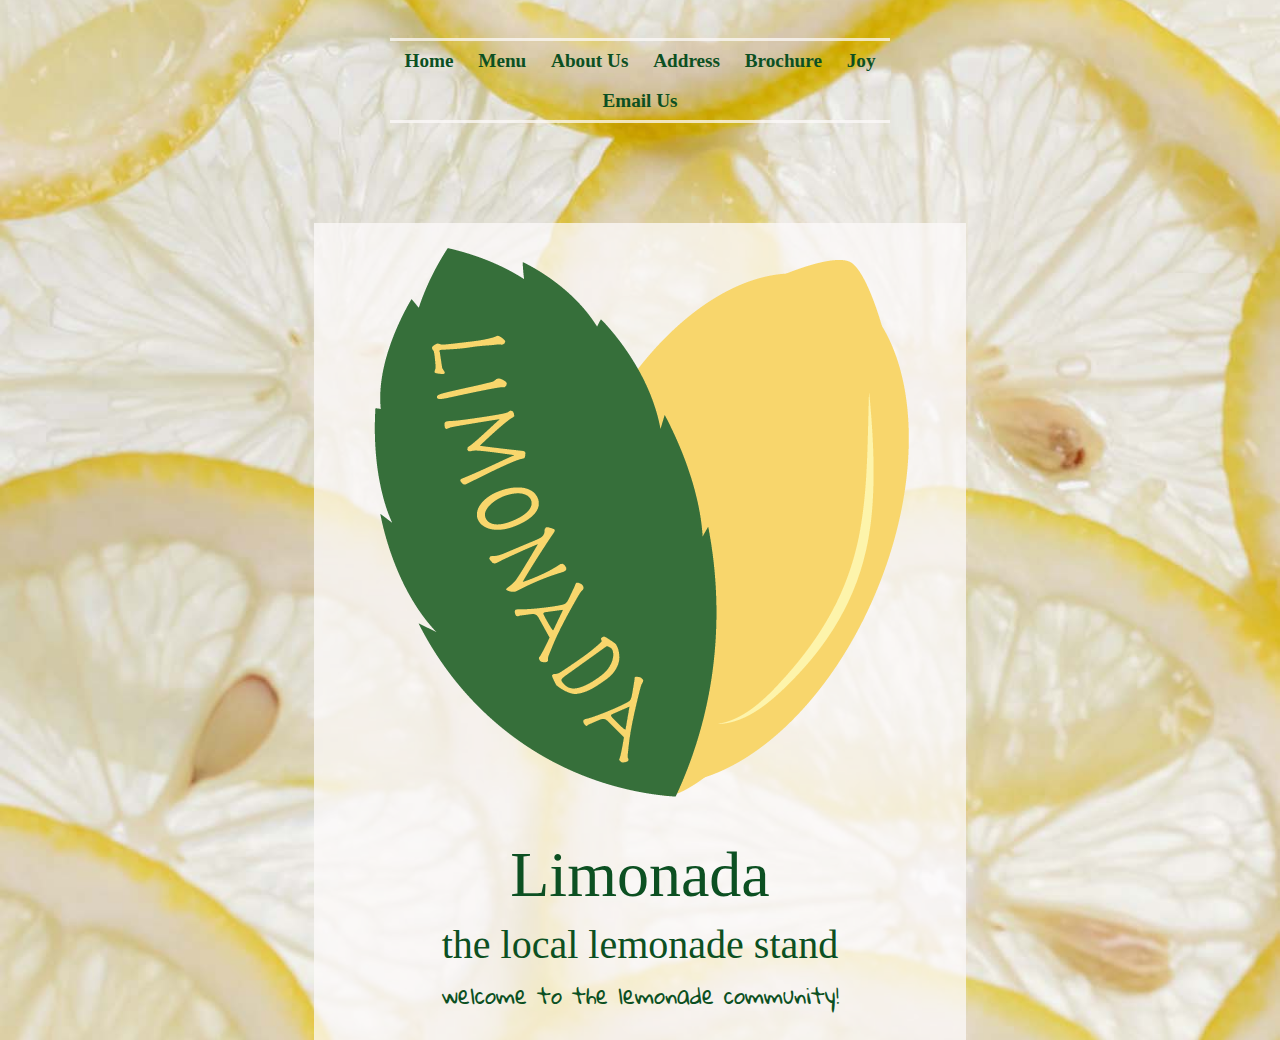
<file: index.html>
<!DOCTYPE HTML>
<html>

<head>
<link rel="preconnect" href="https://fonts.googleapis.com">
<link rel="preconnect" href="https://fonts.gstatic.com" crossorigin>
<link href="https://fonts.googleapis.com/css2?family=Gloria+Hallelujah&family=Permanent+Marker&display=swap" rel="stylesheet">
    
<meta charset=”UTF-8”>

<!-- THE TITLE WILL APPEAR IN THE BROWSER WINDOW OR TAB -->
<title>    LIMONADA HOME    </title>


<link rel="stylesheet" type="text/css" href="styles-contact.css">

</head>

<body>

<nav>
    <ul>
        <li><a href="index.html"> Home </a></li>
        <li><a href="focomenu.html"> Menu </a></li>
        <li><a href="aboutus.html"> About Us </a></li>
        <li><a href="address.html"> Address </a></li>
        <li><a href="images/focobrochure2.pdf"> Brochure </a></li>
        <li><a href="https://bongo.cat/" target="_blank"> Joy </a></li> 
        <li><a href="mailto:hhittlem@calpoly.edu"> Email Us </a></li>
    </ul> 
</nav>

<div class="center">
    <img id="logo" src="images/focologo.png" alt="Limonada logo of a mint leaf and lemon">

<h1>Limonada</h1>
<h2>the local lemonade stand</h2>
<p>welcome to the lemonade community!</p>

</div> <!--end of center div-->

</body>

</html>
</file>
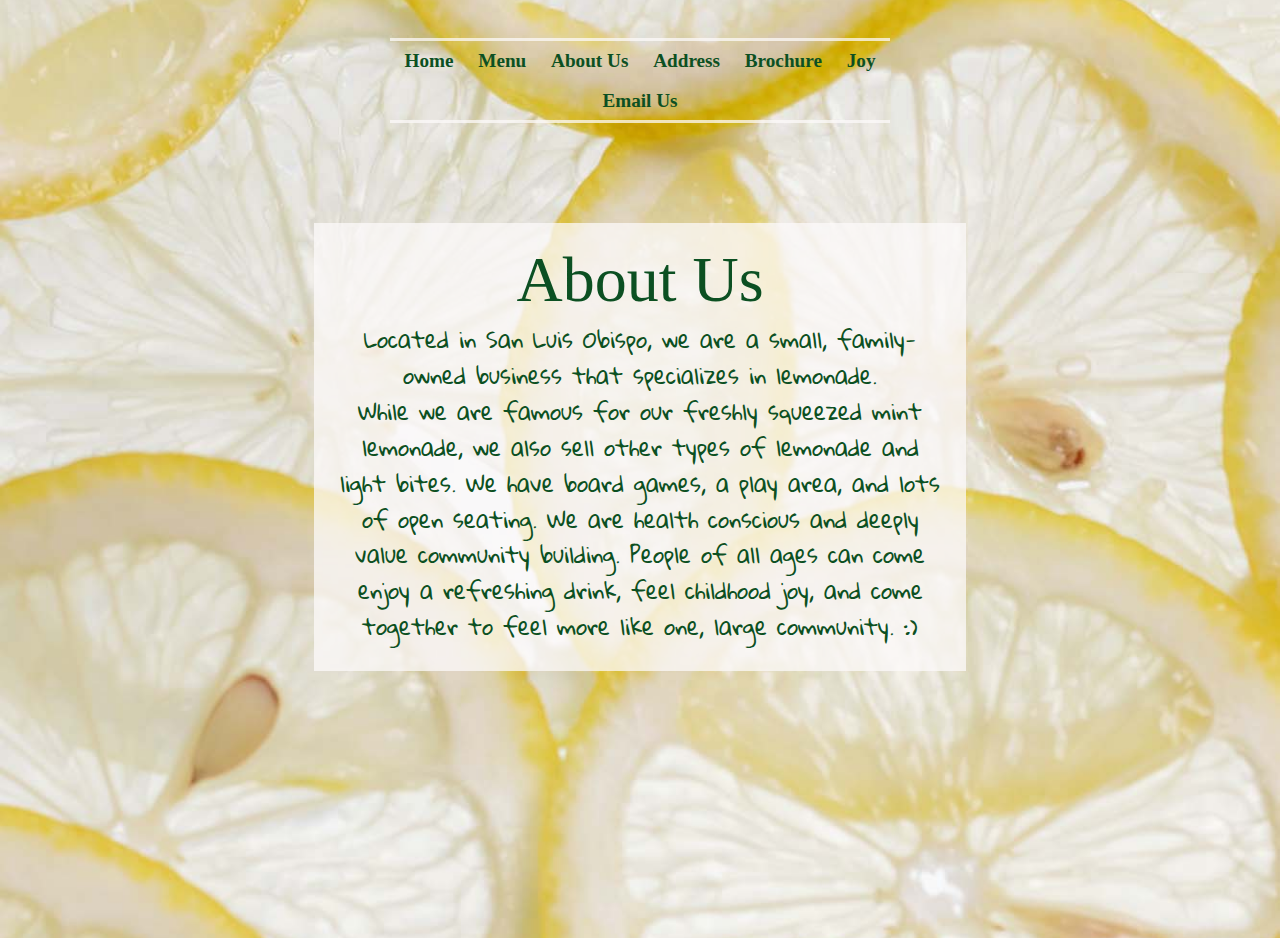
<file: aboutus.html>
<!DOCTYPE HTML>
<html>

<head>
<link rel="preconnect" href="https://fonts.googleapis.com">
<link rel="preconnect" href="https://fonts.gstatic.com" crossorigin>
<link href="https://fonts.googleapis.com/css2?family=Gloria+Hallelujah&family=Permanent+Marker&display=swap" rel="stylesheet">
    
<meta charset=”UTF-8”>

<!-- THE TITLE WILL APPEAR IN THE BROWSER WINDOW OR TAB -->
<title>    LIMONADA ABOUT US    </title>


<link rel="stylesheet" type="text/css" href="styles-contact.css">
</head>

<body>

<nav>
    <ul>
        <li><a href="index.html"> Home </a></li>
        <li><a href="focomenu.html"> Menu </a></li>
        <li><a href="aboutus.html"> About Us </a></li>
        <li><a href="address.html"> Address </a></li>
        <li><a href="images/focobrochure2.pdf"> Brochure </a></li>
        <li><a href="https://bongo.cat/" target="_blank"> Joy </a></li> 
        <li><a href="mailto:hhittlem@calpoly.edu"> Email Us </a></li>
    </ul> 
</nav>

<div class="center">

<h1>About Us</h1>
<p> Located in San Luis Obispo, we are a small, family-owned business that specializes in lemonade. </p>
<p>While we are famous for our freshly squeezed mint lemonade, we also sell other types of lemonade and light bites. 
    We have board games, a play area, and lots of open seating. 
    We are health conscious and deeply value community building.
    People of all ages can come enjoy a refreshing drink, feel childhood joy, and come together to feel more like one, large community. :)</p>
</div> <!--end of center div-->

</body>

</html>
</file>
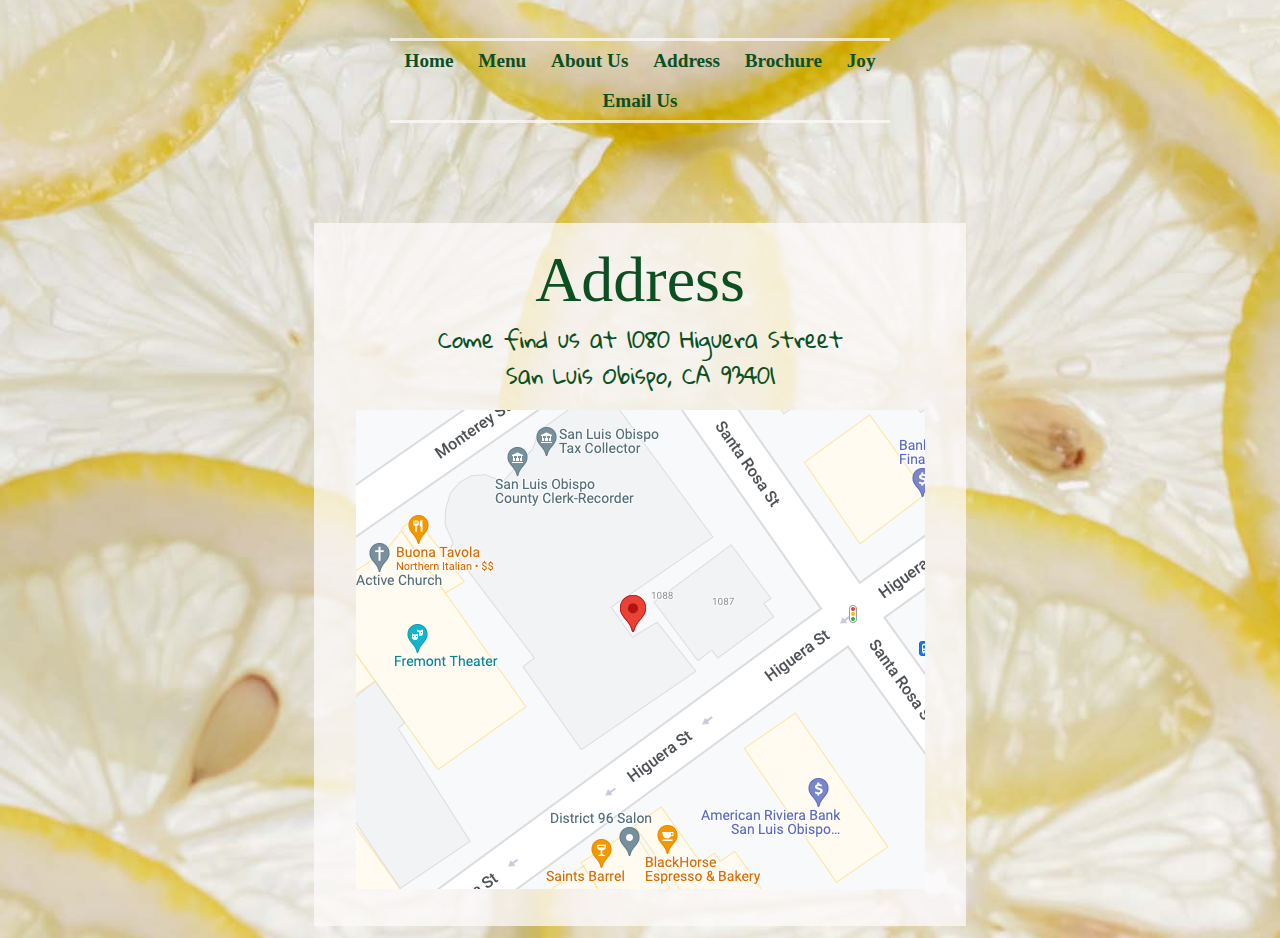
<file: address.html>
<!DOCTYPE HTML>
<html>

<head>
<link rel="preconnect" href="https://fonts.googleapis.com">
<link rel="preconnect" href="https://fonts.gstatic.com" crossorigin>
<link href="https://fonts.googleapis.com/css2?family=Gloria+Hallelujah&family=Permanent+Marker&display=swap" rel="stylesheet">
    
<meta charset=”UTF-8”>

<!-- THE TITLE WILL APPEAR IN THE BROWSER WINDOW OR TAB -->
<title>    LIMONADA ADDRESS    </title>


<link rel="stylesheet" type="text/css" href="styles-contact.css">
</head>

<body>

<nav>
    <ul>
        <li><a href="index.html"> Home </a></li>
        <li><a href="focomenu.html"> Menu </a></li>
        <li><a href="aboutus.html"> About Us </a></li>
        <li><a href="address.html"> Address </a></li>
        <li><a href="images/focobrochure2.pdf"> Brochure </a></li>
        <li><a href="https://bongo.cat/" target="_blank"> Joy </a></li> 
        <li><a href="mailto:hhittlem@calpoly.edu"> Email Us </a></li>
    </ul> 
</nav>

<div class="center">

<h1>Address</h1>
<p>Come find us at 1080 Higuera Street <br> San Luis Obispo, CA 93401</p>
<br>
<img id="logo" src="images/1080maps2.png" alt="map of store location">

</div> <!--end of center div-->

</body>

</html>
</file>
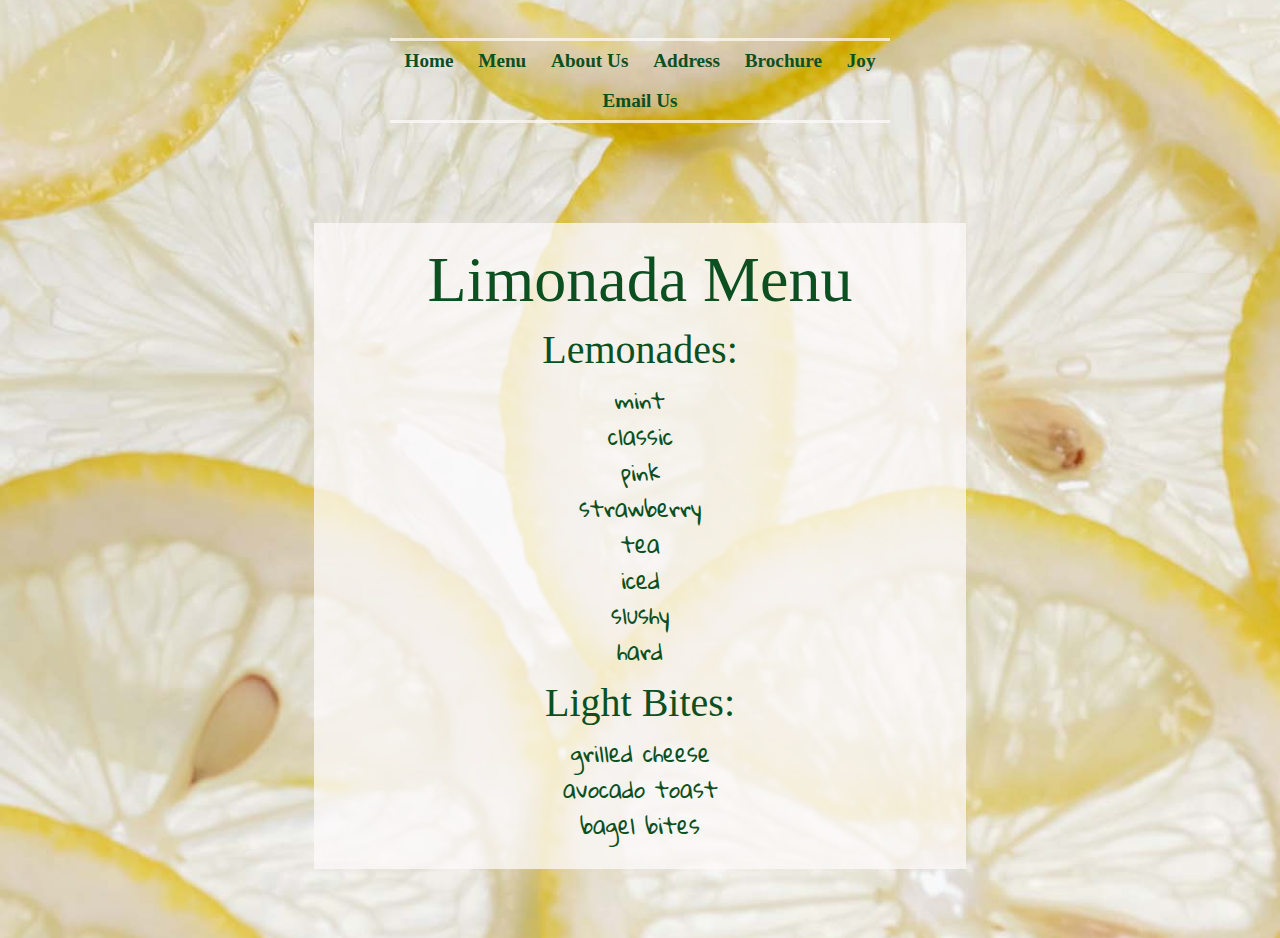
<file: focomenu.html>
<!DOCTYPE HTML>
<html>

<head>
<link rel="preconnect" href="https://fonts.googleapis.com">
<link rel="preconnect" href="https://fonts.gstatic.com" crossorigin>
<link href="https://fonts.googleapis.com/css2?family=Gloria+Hallelujah&family=Permanent+Marker&display=swap" rel="stylesheet">
    
<meta charset=”UTF-8”>

<!-- THE TITLE WILL APPEAR IN THE BROWSER WINDOW OR TAB -->
<title>    LIMONADA MENU    </title>


<link rel="stylesheet" type="text/css" href="styles-contact.css">
</head>

<body>

<nav>
    <ul>
        <li><a href="index.html"> Home </a></li>
        <li><a href="focomenu.html"> Menu </a></li>
        <li><a href="aboutus.html"> About Us </a></li>
        <li><a href="address.html"> Address </a></li>
        <li><a href="images/focobrochure2.pdf"> Brochure </a></li>
        <li><a href="https://bongo.cat/" target="_blank"> Joy </a></li> 
        <li><a href="mailto:hhittlem@calpoly.edu"> Email Us </a></li>
    </ul> 
</nav>

<div class="center">

<h1>Limonada Menu</h1>
<h2>Lemonades:</h2>
<p>mint <br> classic <br> pink <br> strawberry <br> tea <br> iced <br> slushy <br> hard </p>
<h2>Light Bites:</h2>
<p>grilled cheese <br> avocado toast <br> bagel bites </p> 
</div> <!--end of center div-->

</body>

</html>
</file>
<file: styles-contact.css>
/*This is my 377 FoCo Web Page Project using Eric Meyer's reset at the top of my page -- your CSS starts on line 56 */



/* http://meyerweb.com/eric/tools/css/reset/ 
   v2.0 | 20110126
   License: none (public domain)
*/

html, body, div, span, applet, object, iframe,
h1, h2, h3, h4, h5, h6, p, blockquote, pre,
a, abbr, acronym, address, big, cite, code,
del, dfn, em, img, ins, kbd, q, s, samp,
small, strike, strong, sub, sup, tt, var,
b, u, i, center,
dl, dt, dd, ol, ul, li,
fieldset, form, label, legend,
table, caption, tbody, tfoot, thead, tr, th, td,
article, aside, canvas, details, embed, 
figure, figcaption, footer, header, hgroup, 
menu, nav, output, ruby, section, summary,
time, mark, audio, video {
	margin: 0;
	padding: 0;
	border: 0;
	font-size: 100%;
	font: inherit;
	vertical-align: baseline;
}
/* HTML5 display-role reset for older browsers */
article, aside, details, figcaption, figure, 
footer, header, hgroup, menu, nav, section {
	display: block;
}
body {
	line-height: 1;
}
ol, ul {
	list-style: none;
}
blockquote, q {
	quotes: none;
}
blockquote:before, blockquote:after,
q:before, q:after {
	content: '';
	content: none;
}
table {
	border-collapse: collapse;
	border-spacing: 0;
}



/* ---------- This is the beginning of my 377 FoCo Web Page Project ------------ */

html, body {
  height: 100%;
  width: 100%;
  padding: 0;
  margin: 0;
  background-image: url("images/yellowbg3.jpg"); 
  background-size: cover;
  background-repeat: no-repeat; 
  background-attachment: fixed; 
  background-position: center;

	
}

.center {
    width: 600px;
	padding: 2%;
    margin: 100px auto;
 	background: rgba(252, 250, 249, 0.75); /*this uses opacity of 50% for the background color*/
	text-align: center;
	/*border: 4px dashed white; */
}

   
#logo {
    margin-bottom: 8px;
	/* border: 3px dashed red; */
	text-align: center;
}

h1 {
	/* FONT-FAMILY GOES HERE CHOOSE FROM TYPEKIT OR GOOGLE FONTS */
	font-family: 'Permanent Marker', cursive;
	
	font-size: 4em;
    margin: 0px auto 10px auto;
    color: rgb(12, 80, 34);
}

h2 {
	/* FONT-FAMILY GOES HERE CHOOSE FROM TYPEKIT OR GOOGLE FONTS */
	font-family: 'Permanent Marker', cursive;
	font-size: 2.5em;
    line-height: 1.4;
    color: rgb(12, 80, 34);
    padding: 0px 0px;
    margin: 5px auto 5px auto;
}

p {
	/* FONT-FAMILY GOES HERE CHOOSE FROM TYPEKIT OR GOOGLE FONTS */		
	font-family: 'Gloria Hallelujah', cursive;
	font-size: 1.4em;
    line-height: 1.6;
    color: rgb(12, 80, 34);
}
    
nav {

	font-family: 'Permanent Marker', cursive;
	font-size: 1.2em;
	width: 500px; /* This is the width of the nav element */
	margin: 0 auto; /* This centers the entire nav element inside
	the center div */
	border: solid rgba(252, 250, 249, 0.75);
	border-width: 3px 0; /* This puts a 3 pixel border on top and bottom of the nav element, the zero eliminates the left and right sides of the border */ text-align: center;
	margin-top: 2em; /* This adds a bit of space above the nav element */
	}
	nav li{
		 display: inline; /* This allows
		 the block level elements to
		 display next to one another */
		 }
	nav a{display: inline-block;
	padding: 10px; /* This adds space around each of the links */
	}
	a{
		 color: rgb(12, 80, 34);
	text-decoration: none; /* This removes the underline */ font-weight: bold;
	}
	a:hover{
		 color: rgb(12, 80, 34);
	background: rgb(238, 226, 123); /* This is the green hover effect */

}
</file>
